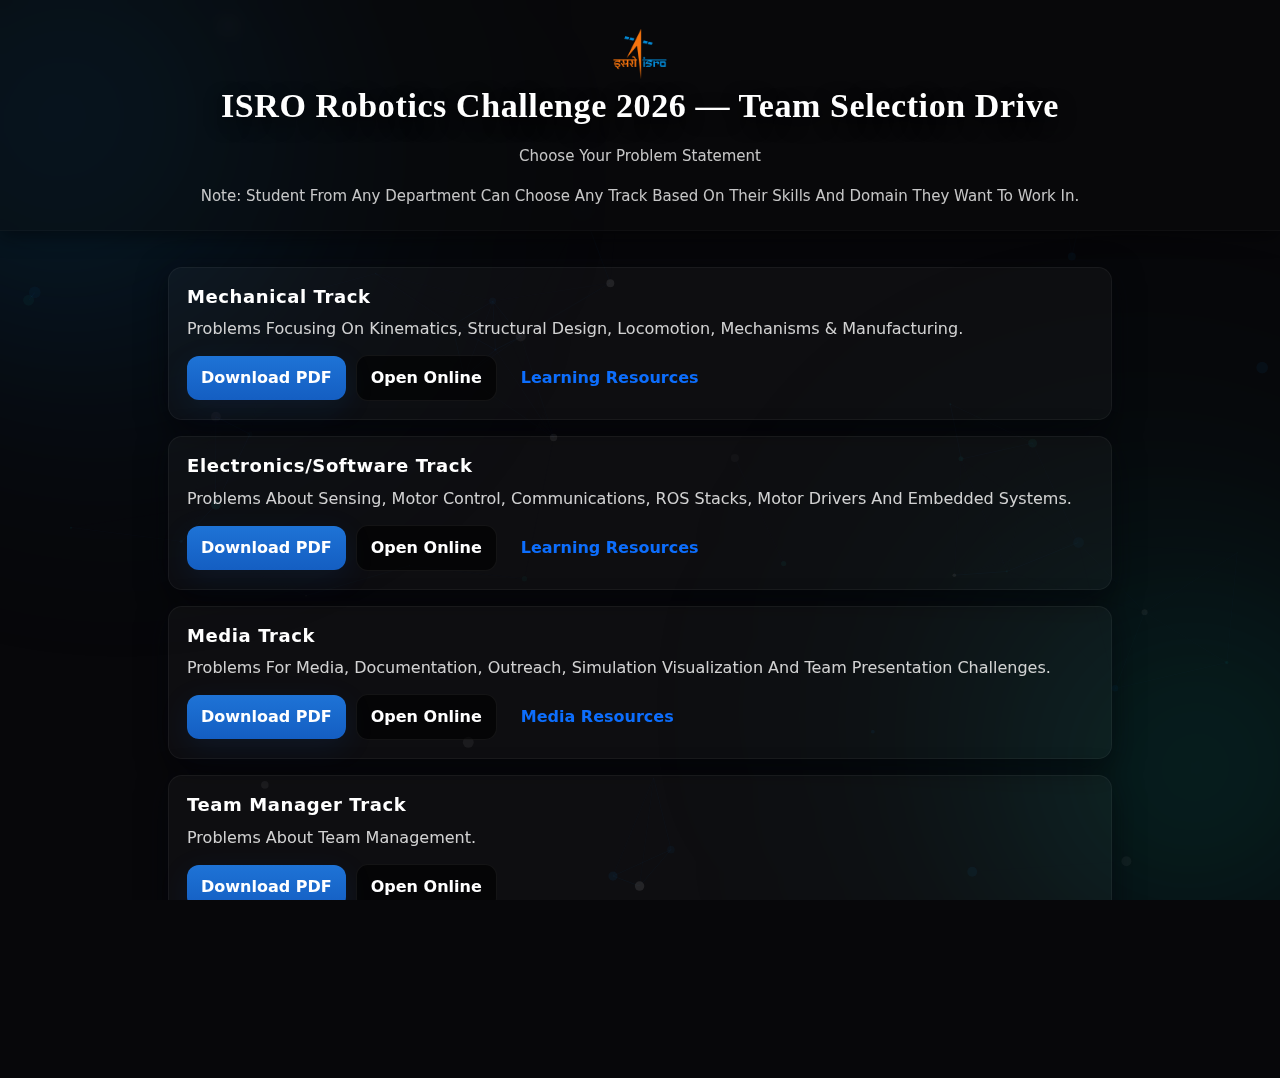
<file: problem-statement.html>
<!doctype html>
<html lang="en">
<head>
  <meta charset="utf-8" />
  <meta name="viewport" content="width=device-width,initial-scale=1" />
  <title>ISRO Robotics Challenge 2026 — Team Selection Drive — Problem Statements</title>

  <!-- Core styles (keep your project CSS) -->
  <link rel="stylesheet" href="css/bootstrap.min.css">
  <link rel="stylesheet" href="css/style.css">

  <style>
    /* --- page base --- */
    :root{
      --bg:#07070a;
      --card-bg: rgba(255,255,255,0.03);
      --glass-border: rgba(255,255,255,0.05);
      --accent-isro: #0072bd; /* ISRO-like blue */
      --accent-ros: #00a99d;  /* complementary */
      --footer-bg: rgba(8,8,10,0.72);
    }
    html,body { height:100%; }
    body {
      margin:0;
      font-family: 'Outfit', system-ui, -apple-system, "Segoe UI", Roboto, "Helvetica Neue", Arial;
      background: var(--bg);
      color: #fff;
      -webkit-font-smoothing:antialiased;
      -moz-osx-font-smoothing:grayscale;
      overflow-x:hidden;
    }

    /* --- hero header area --- */
    .ps-header {
      position:relative;
      padding: 28px 18px 18px;
      text-align:center;
      /* use a simple translucent background (backdrop-filter needs transparency) */
      background: rgba(12,12,12,0.36);
      border-bottom: 1px solid rgba(255,255,255,0.03);
      z-index: 40;
      /* strong cross-browser backdrop-filter */
      -webkit-backdrop-filter: blur(8px);
      backdrop-filter: blur(8px);
      /* keep header content crisp */
      display:flex;
      flex-direction:column;
      align-items:center;
      justify-content:center;
      gap:8px;
      box-shadow: 0 6px 18px rgba(0,0,0,0.45);
    }
    .ps-header .logo-wrap { display:flex; align-items:center; gap:12px; justify-content:center; }

    /* FIX: constrain logo so it never expands/stretches
       - use max-height and max-width and object-fit to preserve aspect ratio
    */
    .ps-header img {
      height:52px;
      max-height:56px;
      width:auto;
      max-width:220px;
      display:block;
      object-fit:contain;
      /* ensure it remains crisp on high-dpi */
      image-rendering: -webkit-optimize-contrast;
    }

    .ps-header h1 {
      margin:0;
      font-family: 'Outfit', 'TrajanLocal', serif;
      font-weight:700;
      font-size: clamp(20px, 3.6vw, 34px);
      letter-spacing: .6px;
      color: #fff;
      text-align:center;
      line-height:1.05;
      text-shadow: 0 6px 18px rgba(0,0,0,0.6);
    }
    .ps-header p { opacity:.85; margin:0; font-size:15px; color: #e8e8e8; }

    /* --- animated background layers --- */
    .bg-anim {
      position:fixed;
      inset:0;
      z-index:0;
      pointer-events:none;
      overflow:hidden;
    }

    /* soft gradient blobs */
    .blob {
      position:absolute;
      width:520px;
      height:520px;
      border-radius:50%;
      filter: blur(120px);
      opacity:0.55;
      transform: translate3d(0,0,0);
      mix-blend-mode: screen;
      animation: floaty 12s ease-in-out infinite;
    }
    .blob.one { background: radial-gradient(circle at 30% 30%, rgba(0,114,189,0.65), rgba(0,114,189,0.15) 45%, rgba(0,114,189,0.02)); left:-10%; top:-8%; animation-duration: 18s; }
    .blob.two { background: radial-gradient(circle at 70% 70%, rgba(0,169,157,0.55), rgba(0,169,157,0.12) 40%, rgba(0,169,157,0.02)); right:-8%; bottom:-6%; animation-duration: 16s; animation-delay: -3s; }

    @keyframes floaty {
      0% { transform: translate3d(0,0,0) scale(1); }
      50% { transform: translate3d(20px, -30px, 0) scale(1.05); }
      100% { transform: translate3d(0,0,0) scale(1); }
    }

    /* particles container (particles.js) */
    #ps-particles {
      position: fixed;
      inset: 0;
      z-index: 5;
      pointer-events: none;
    }

    /* --- main container --- */
    main.container.ps {
      position:relative;
      z-index: 40; /* above particles & blobs */
      padding: 36px 18px;
      max-width: 980px;
      margin: 0 auto;
    }

    .stream-card {
      background: var(--card-bg);
      border-radius: 14px;
      padding: 18px;
      margin-bottom: 16px;
      border: 1px solid var(--glass-border);
      box-shadow: 0 8px 30px rgba(2,6,12,0.6);
      transition: transform .28s ease, box-shadow .28s ease;
    }
    .stream-card:hover {
      transform: translateY(-6px);
      box-shadow: 0 20px 60px rgba(0,0,0,0.6);
    }
    .stream-card h3 { margin: 0 0 6px; font-weight:700; font-size:18px; letter-spacing:.6px; }
    .stream-card p { margin:0 0 10px; opacity:.9; color: #e8e8e8; }

    .stream-actions { display:flex; gap:10px; align-items:center; flex-wrap:wrap; }
    .stream-actions a { display:inline-flex; align-items:center; gap:8px; text-decoration:none; font-weight:700; padding:10px 14px; border-radius:12px; }

    .btn-blue { background: linear-gradient(180deg, #1e73d6, #145ec2); color:#fff; box-shadow: 0 8px 30px rgba(20,94,194,0.12); border: none; }
    .btn-dark { background: rgba(0,0,0,0.6); color:#fff; border: 1px solid rgba(255,255,255,0.06); }

    /* --- the Apple-style dropdown (clean glassy) --- */
    .track-select-wrap {
      display:flex;
      align-items:center;
      gap:12px;
      justify-content:flex-end;
      margin-bottom:18px;
    }

    .track-select {
      -webkit-appearance:none;
      appearance:none;
      background: linear-gradient(180deg, rgba(255,255,255,0.02), rgba(255,255,255,0.01));
      border: 1px solid rgba(255,255,255,0.06);
      color: #fff;
      padding: 10px 14px;
      border-radius: 14px;
      font-weight:700;
      outline:none;
      min-width: 220px;
      box-shadow: 0 6px 24px rgba(2,6,12,0.6);
      transition: transform .12s ease;
    }
    .track-select:focus { transform: translateY(-2px); box-shadow: 0 14px 40px rgba(2,6,12,0.6); }

    /* small caret via pseudo so select still native but styled */
    .track-select-container {
      position:relative;
      display:inline-block;
    }
    .track-select-container::after {
      content: '\25BE';
      position:absolute;
      right:12px;
      top:50%;
      transform:translateY(-50%);
      pointer-events:none;
      opacity:.85;
      font-size:12px;
    }

    /* --- responsive tweaks --- */
    @media (max-width:720px){
      .track-select { min-width: 160px; }
      .ps-header img { height:44px; max-height:48px; }
      .ps-header h1 { font-size:20px; }
      main.container.ps { padding: 24px 14px; }
    }

    /* Defensive: prevent large images inside cards from pushing layout */
    .stream-card img { max-width:100%; height:auto; display:block; }

    /* ===== Footer styles ===== */
    .site-footer {
      background: var(--footer-bg);
      border-top: 1px solid rgba(255,255,255,0.04);
      color: #e6e6e6;
      padding: 18px 20px;
      margin-top: 36px;
      backdrop-filter: blur(6px);
    }
    .site-footer .footer-row {
      display:flex;
      align-items:center;
      justify-content:space-between;
      gap:12px;
      max-width: 1200px;
      margin: 0 auto;
      flex-wrap:wrap;
    }
    .site-footer .left, .site-footer .center, .site-footer .right {
      flex: 1 1 200px;
      min-width: 180px;
    }
    .site-footer .left { text-align:left; }
    .site-footer .center { text-align:center; }
    .site-footer .right { text-align:right; }

    .site-footer .center h4 {
      margin:0;
      font-size:18px;
      letter-spacing: .8px;
      font-weight:800;
      color: #ffffff;
    }
    .site-footer .left p, .site-footer .right p {
      margin:0;
      font-size:14px;
      opacity:0.92;
      line-height:1.3;
    }

    @media (max-width:720px) {
      .site-footer .left, .site-footer .center, .site-footer .right { text-align:center; min-width: 100%; }
      .site-footer .right { margin-top:8px; }
    }

  </style>
</head>
<body>
  <!-- animated blobs and particles behind content -->
  <div class="bg-anim" aria-hidden="true">
    <div class="blob one" aria-hidden="true"></div>
    <div class="blob two" aria-hidden="true"></div>
    <div id="ps-particles" aria-hidden="true"></div>
  </div>

  <header class="ps-header" role="banner">
    <div class="logo-wrap">
      <!-- fixed: use your uploaded file path so it won't blow up (keeps aspect ratio) -->
      <img src="isro.jpg" alt="ISRO">
    </div>
    <h1>ISRO Robotics Challenge 2026 — Team Selection Drive</h1>
    <p style="opacity:.85;margin-top:8px;">Choose Your Problem Statement</p>
    <p>Note: Student from any department can choose any track based on their skills and domain they want to work in.</p>
  </header>

  <main class="container ps" role="main">

    <!-- Mechanical -->
    <div id="card-mechanical" class="stream-card" role="region" aria-labelledby="mech-title">
      <h3 id="mech-title">Mechanical Track</h3>
      <p>Problems focusing on kinematics, structural design, locomotion, mechanisms & manufacturing.</p>
      <div class="stream-actions">
        <a class="btn-blue" href="Ps/MR.pdf" target="_blank" rel="noopener">Download PDF</a>
        <a class="btn-dark" href="https://drive.google.com/file/d/15_Mkous4KjuFuqW-pchfMIZfC1m-qcf1/view?usp=share_link">Open Online</a>
        <a class="btn-red" href="https://www.youtube.com/results?search_query=IRC+SDDR" target="_blank" rel="noopener">Learning Resources</a>
      </div>
    </div>

    <!-- Electronics -->
    <div id="card-electronics" class="stream-card" role="region" aria-labelledby="elec-title">
      <h3 id="elec-title"> Electronics/Software Track</h3>
      <p>Problems about sensing, motor control, communications, ROS stacks, motor drivers and embedded systems.</p>
      <div class="stream-actions">
        <a class="btn-blue" href="Ps/ELECR.pdf" target="_blank" rel="noopener">Download PDF</a>
        <a class="btn-dark" href="https://drive.google.com/file/d/1ebX--3FaumU6BmUQDVSHd32DJeEL2eeH/view?usp=sharing">Open Online</a>
        <a class="btn-red" href="https://www.youtube.com/watch?v=4JVdT523gfw&list=PL1YH3iMfizDLgcrTL1rj4NxXYKnPLLkby&index=2" target="_blank" rel="noopener">Learning Resources</a>
      </div>
    </div>

    <!-- Media -->
    <div id="card-media" class="stream-card" role="region" aria-labelledby="media-title">
      <h3 id="media-title">Media Track</h3>
      <p>Problems for media, documentation, outreach, simulation visualization and team presentation challenges.</p>
      <div class="stream-actions">
        <a class="btn-blue" href="Ps/Media.pdf" target="_blank" rel="noopener">Download PDF</a>
        <a class="btn-dark" href="https://drive.google.com/file/d/1QEpxXmGtFlPyLpKsm4dh8nS0140Pawzk/view?usp=share_link">Open Online</a>
         <a class="btn-red" href="https://drive.google.com/drive/folders/1SPde86FpFnq3f9J7S9ntAAbd5Un_Mbw3?usp=drive_link" target="_blank" rel="noopener">Media Resources</a>
      </div>
    </div>
    
    <!-- Team Manager Track -->
    <div id="card-electronics" class="stream-card" role="region" aria-labelledby="elec-title">
      <h3 id="elec-title"> Team Manager Track </h3>
      <p>Problems about Team Management.</p>
      <div class="stream-actions">
        <a class="btn-blue" href="Ps/TM.pdf" target="_blank" rel="noopener">Download PDF</a>
        <a class="btn-dark" href="https://drive.google.com/file/d/1FoGmrIwGscnSAvTWUb6sUpuLNzQt8Nhd/view?usp=drive_link">Open Online</a>
      </div>
    </div>
    <p style="opacity:.8;margin-top:18px;"></p>
  </main>

  <!-- ===== Footer ===== -->
  <footer class="site-footer" role="contentinfo" aria-label="Footer">
    <div class="footer-row">
      <div class="left">
        <p>
          Developed by Vedang Kulkarni<br>
        </p>
      </div>

      <div class="center">
        <h4>Think, Build, Conquer</h4>
      </div>

      <div class="right">
        <p>&copy; 2025 All rights reserved — Team Titans</p>
      </div>
    </div>
  </footer>

  <!-- particles.js library (keep your local copy in js/particles.min.js) -->
  <script src="js/particles.min.js"></script>
  <script>
    /* particles.js config - subtle, lightweight */
    (function () {
      if (typeof particlesJS === 'undefined') return;

      try { if (window.pJSDom && window.pJSDom.length) { window.pJSDom.forEach(x => x.pJS && x.pJS.fn.vendors.destroypJS && x.pJS.fn.vendors.destroypJS()); window.pJSDom = []; } } catch(e){}
      particlesJS("ps-particles", {
        "particles": {
          "number": { "value": 38, "density": { "enable": true, "value_area": 900 } },
          "color": { "value": ["#0072bd","#00a99d","#ffffff"] },
          "shape": { "type": "circle" },
          "opacity": {
            "value": 0.12,
            "random": true,
            "anim": { "enable": true, "speed": 0.5, "opacity_min": 0.05, "sync": false }
          },
          "size": { "value": 6, "random": true, "anim": { "enable": false } },
          "line_linked": { "enable": true, "distance": 180, "color": "#0f74c0", "opacity": 0.06, "width": 1 },
          "move": { "enable": true, "speed": 1.2, "direction": "none", "random": false, "out_mode": "out", "bounce": false }
        },
        "interactivity": {
          "detect_on": "canvas",
          "events": {
            "onhover": { "enable": true, "mode": "grab" },
            "onclick": { "enable": true, "mode": "push" },
            "resize": true
          },
          "modes": {
            "grab": { "distance": 160, "line_linked": { "opacity": 0.15 } },
            "bubble": { "distance": 200, "size": 8, "duration": 2, "opacity": 0.12, "speed": 3 },
            "repulse": { "distance": 100 },
            "push": { "particles_nb": 2 },
            "remove": { "particles_nb": 1 }
          }
        },
        "retina_detect": true
      });
    })();
  </script>

</body>
</html>
</file>
<file: css/style.css>
/*===================================================
Project: techida | IT Solutions & Business Services HTML landing page template  
Author: ERRAMIX
====================================================*/

/* start global classes */
@font-face {
  font-family: 'Trajan Pro Bold';
  src: url('/fonts/trajan-pro-bold.woff2') format('woff2'),
       url('/fonts/trajan-pro-bold.woff') format('woff');
  font-weight: bold;
  font-style: normal;
  font-display: swap; /* Best practice for performance */
}



:root {
    --bodyColor: #151515;
    /* box bg color */
    --boxColor: #1E1E1E;
    /* Primary Text Color */
    --primaryColor: #e4e6e4;
    /* brand color */
    --brand-color: #fff(31, 168, 79, 0.87);
    /* Secondary Text Color */
    --secendaryColor: #bcbcbc;
    /* title 2 Color (subtitle-color) */
    --title-2-color: #ebebeb;
    --border-radius: 5px;
}

* {
    padding: 0;
    margin: 0;
    box-sizing: border-box;
}

body {
   font-family: 'Trajan Pro Bold', serif;
    color: var(--primaryColor);
    background-color: var(--bodyColor);
    text-align: left;
    text-transform: capitalize;
    position: relative;
    overflow-x: hidden;
}

body.home-rtl {
   font-family: 'Trajan Pro Bold', serif;
}

/* ========== srart dark-mode colors ============ */
/* === Background Video Styling === */
.bg-video {
    position: absolute;
    top:5%;
    left: 0;
    width: 100vw;
    height: 120vh;
    object-fit: cover;
    z-index: -3;
    clip-path: inset(0% 0% 0% 0%);
}

/* === Optional Dark Overlay === */
.video-overlay {
    position: absolute;
    top: 5%;
    /* opacity: 0; */
    left: 0;
    width: 100vw;
    height: 100vh;
    background: rgba(0, 0, 0, 0.5); /* adjusts video brightness */
    z-index: -2;
}

/* === Ensure Content Appears Over Video === */
.content-on-video {
    position: relative;
    z-index: 1;
}


body.dark-mode {
    --bodyColor: #151515;
    /* box bg color */
    --boxColor: #1E1E1E;
    /* Primary Text Color */
    --primaryColor: #e4e6e4;
    /* brand color */
    --brand-color: #fff(31, 168, 79, 0.87);
    /* Secondary Text Color */
    --secendaryColor: #bcbcbc;
    /* title 2 Color (subtitle-color) */
    --title-2-color: #ebebeb;
}

/* ========== end dark-mode colors ============ */

.switch-button {
    border-radius: 50%;
    border: none;
    outline: none;
    display: grid;
    place-items: center;
    width: 45px;
    height: 45px;
    margin-left: 10px;
    border: .5px solid var(--brand-color);
}

.btn-light-mode {
    background-color: var(--boxColor);
    color: var(--primaryColor);
}

html {
    scroll-behavior: smooth;
    overflow-x: hidden;
}

::selection {
    color: var(--bodyColor);
    background-color: var(--brand-color);
}

.title {
    color: var(--primaryColor);
    font-size: 45px;
    font-weight: bold;
    position: relative;
    text-transform: capitalize;
}

.title-2 {
    color: var(--title-2-color);
    font-size: 26px;
    font-weight: bold;
    position: relative;
    text-transform: capitalize;
}

.pretitle {
    text-transform: uppercase;
    font-weight: bold;
    font-size: 16px;
    color: var(--brand-color);
}

.unique-text {
    color: var(--brand-color);
}

.home-2 .heading {
    text-align: center;
    display: flex;
    flex-direction: column;
    align-items: center;
    justify-content: center;
    margin-bottom: 1.5rem;
}

body.home-rtl .heading {
    display: flex;
    flex-direction: column;
    align-items: flex-end;
    justify-content: end;
    text-align: end;
}

body.home-rtl .heading>* {
    justify-self: end;
    text-align: end;
}

a,
a:hover,
a:focus {
    text-decoration: none;
}

.box {
    background-color: var(--boxColor);
    padding: 20px;
    border-radius: var(--border-radius);
    position: relative;
    height: 100%;
    z-index: 1;
    transition: color 300ms ease-in-out;
}

.box.box-hover::before {
    content: "";
    position: absolute;
    top: 0;
    left: 0;
    right: 0;
    bottom: 0;
    z-index: -1;
    background-color: var(--brand-color);
    transition: transform 400ms ease-in-out;
    transform: scaleX(0);
    transform-origin: left;
    color: #fff;
    border-radius: var(--border-radius);
}

.box.box-hover:hover:before,
.box.box-hover:focus:before {
    transform: scaleX(1);
}

.box.box-hover:hover,
.box.box-hover:focus,
.box.box-hover:hover a i,
.box.box-hover:hover .box-icon i,
.box.box-hover:hover>* {
    color: #F9F9F9;
}

.box.box-hover:hover>p {
    color: #def3de;
}

.home-rtl .box {
    display: flex;
    flex-direction: column;
    justify-content: flex-end;
    text-align: end;
}

/* start buttons style */

.btn,
.btn-sec {
    border: 1px solid var(--brand-color);
    background: var(--brand-color);
    color: var(--bodyColor);
    font-weight: 800;
    border-radius: 40px;
    padding: 8px 25px;
    font-size: 20px;
    position: relative;
    overflow: hidden;
    display: inline-flex;
    justify-content: center;
    text-transform: capitalize;
    align-items: center;
    text-align: center;
    letter-spacing: .5px;
    outline: none;
    font-weight: bold;
    transition: 0.8s all ease;
    cursor: pointer;
    z-index: 1;
}

.btn-sec {
    background-color: var(--boxColor);
    border: 1px solid var(--brand-color);
    color: var(--primaryColor);
}

.btn-sec:hover {
    color: var(--bodyColor);
}

.btn::before,
.btn-sec::before {
    background: var(--boxColor);
    content: "";
    position: absolute;
    top: 50%;
    left: 50%;
    transform: translate(-50%, -50%);
    z-index: -1;
    transition: all 0.6s ease;
    width: 100%;
    height: 0%;
    transform: translate(-50%, -50%) rotate(45deg);
}

.btn-sec::before {
    background: var(--brand-color);
}

.btn:hover::before,
.btn-sec:hover::before {
    height: 380%;
}

.learn-more {
    text-transform: capitalize;
    color: var(--brand-color);
    font-size: 20px;
    font-weight: bold;
    cursor: pointer;
    border: none;
    background-color: transparent;
    display: flex;
    align-items: center;
}

.learn-more .bi {
    font-size: 25px;
}

/* end main button style */

@media (max-width: 768px) {
    .btn {
        padding: 6px 18px;
        font-size: 16px;
    }
    .title {
        font-size: 35px;
    }
    .title-2 {
        font-size: 20px;
    }
    .pretitle {
        font-size: 14px;
    }
    p {
        font-size: 14;
        line-height: 28;
    }
}

p {
    color: var(--secendaryColor);
    font-size: 16px;
    line-height: 32px;
    font-weight: 400;
}

ul {
    list-style: none;
}

img {
    width: 100%;
}

/* ====== start breadcrumbs style========= */

.breadcrumbs {
    background: var(--dark-brand-color);
    min-height: 40px;
    margin-top: 82px;
    color: var(--bodyColor);
}

@media (max-width: 992px) {
    .breadcrumbs {
        margin-top: 57px;
    }
}

.breadcrumbs ol {
    display: flex;
    flex-wrap: wrap;
    list-style: none;
    padding: 0 0 10px 0;
    margin: 0;
    font-size: 14px;
    text-transform: uppercase;
}

.breadcrumbs h2 {
    color: #eaf0ec;
}

.breadcrumbs ol a {
    color: #F8F6F4;
    transition: 0.3s;
}

.breadcrumbs p {
    color: #b6b6b6;
}

.breadcrumbs ol a:hover {
    color: var(--brand-color);
}

.breadcrumbs ol li+li {
    padding-left: 10px;
    color: #F9F9F9;
}

.breadcrumbs ol li+li::before {
    display: inline-block;
    padding-right: 10px;
    color: #F8F6F4;
    content: "/";
}

/* ====== end breadcrumbs style ========= */

/* end global classes */

/* ==== start  preloader style  ===== */

#preloader {
    position: fixed;
    top: 0;
    left: 0;
    display: flex;
    justify-content: center;
    align-items: center;
    width: 100%;
    height: 100%;
    background-color: var(--bodyColor);
    z-index: 9999;
}

svg {
    width: 300px;
    visibility: hidden;
}

/* ==== end  preloader style  ===== */

/* ======== start scroll-to-top button style  =========== */

#progress {
    position: fixed;
    bottom: 20px;
    right: 10px;
    height: 70px;
    width: 70px;
    display: none;
    place-items: center;
    border-radius: 50%;
    box-shadow: 0 0 10px rgba(0, 0, 0, 0.2);
    cursor: pointer;
    z-index: 800;
}

#progress-value {
    display: block;
    height: calc(100% - 15px);
    width: calc(100% - 15px);
    border-radius: 50%;
    display: grid;
    background-color: var(--bodyColor);
    place-items: center;
    font-size: 35px;
    color: var(--brand-color);
}

/* ======== end scroll-to-top button style  =========== */

/*================== start navbar section ==================*/

.navbar {
    z-index: 900;
}

.navbar-toggler,
.navbar-toggler:active,
.navbar-toggler:focus {
    border: none;
}

@media (max-width: 990px) {
    .navbar {
        background-color: var(--boxColor);
    }
    .home-rtl .navbar #navbar {
        display: flex;
        flex-direction: column !important;
    }
}

.navbar #menu {
    color: var(--title-2-color);
    font-size: 30px;
}

.navbar .logo {
    width: 9rem;
}

.navbar.sticky {
    background-color: var(--boxColor);
    transition: 1s;
}

.navbar ul li a:focus {
    background-color: transparent;
}

.navbar ul li a {
    font-weight: 600;
    text-transform: capitalize;
    color: var(--secendaryColor) !important;
}

.navbar ul li a:hover,
.navbar ul li a.active {
    color: var(--brand-color) !important;
}

.navbar .dropdown-menu {
    background-color: var(--boxColor) !important;
}

.navbar .dropdown-menu .dropdown-item {
    color: var(--title-2-color);
    background-color: var(--boxColor);
}

/*================== End navbar section ==================*/

/*================== start hero section ==================*/

.hero {
    min-height: 100vh;
    position: relative;
    overflow: hidden;
}

.home-3 .hero {
    min-height: 150vh !important;
}

@media (max-width: 990px) {
    .home-1 .hero,
    .home-3 .hero,
    .home-rtl {
        margin-top: 80px;
    }
}

#particles-js {
    position: absolute;
    top: 0;
    left: 0;
    width: 100%;
    height: 100%;
    z-index: -1;
}

#content {
    position: relative;
    z-index: 1;
}

.hero .hero-text .title {
    line-height: 65px;
    font-size: 55px;
}

@media (max-width: 990px) {
    .hero .hero-text .title {
        line-height: 65px;
        font-size: 44px;
    }
}

/* home 3 */

.home-3 .hero .hero-text .title {
    font-size: 50px;
    line-height: 65px;
}

.home-3 .hero .hero-text .icons .icon {
    background-color: var(--brand-color);
    color: var(--body-color);
    border-radius: 50%;
    margin-inline: 5px;
    width: 35px;
    height: 35px;
    display: flex;
    justify-content: center;
    align-items: center;
}

.home-3 .hero .hero-text .icons i {
    font-size: 20px;
}

.home-3 .hero .hero-images .hero-img {
    height: 500px;
}

.home-3 .hero .hero-images .hero-img img {
    border-radius: var(--border-radius);
    object-fit: cover;
    overflow: hidden;
    width: 100%;
    height: 100%;
}

.home-3 .hero .hero-numbers .box-number {
    display: flex;
    flex-direction: column;
    align-items: center;
    justify-content: center;
}

.home-3 .hero .hero-numbers .box-number h2 {
    font-size: 55px;
    color: var(--brand-color);
    font-weight: bold;
    text-align: center;
}

.home-3 .hero .hero-numbers .box-number h6 {
    color: var(--secendaryColor);
    font-size: 18px;
    font-weight: 400;
}

/*================== end hero section =====================*/

/*============== Start About section ==========*/

.about .box .title-2 {
    text-transform: capitalize;
    font-size: 18px;
}

.about .box {
    display: flex;
    flex-direction: row !important;
    align-items: center;
    padding: 15px;
}

.about .box i {
    font-size: 35px;
    color: var(--brand-color);
}

.about .bars {
    margin: 0;
    padding: 0;
}

@keyframes load {
    from {
        width: 0%;
    }
}

@-webkit-keyframes load {
    from {
        width: 0%;
    }
}

@-o-keyframes load {
    from {
        width: 0%;
    }
}

@-moz-keyframes load {
    from {
        width: 0%;
    }
}

.progress-bar {
    width: 100%;
    height: 8px;
    background-color: var(--boxColor);
    border-radius: 5px;
    overflow: hidden;
}

.progress-bar-fill {
    height: 100%;
    background-color: var(--brand-color);
    border-radius: 5px;
    transition: width 0.2s ease-in-out;
    animation: load 3s 0s;
    -webkit-animation: load 3s 0s;
    -moz-animation: load 3s 0s;
    -o-animation: load 3s 0s;
}

.progress-bar-fill.progress-bar-fill-1 {
    width: 70%;
}

.progress-bar-fill.progress-bar-fill-2 {
    width: 20%;
}

.progress-bar-fill.progress-bar-fill-3 {
    width: 55%;
}

.home-rtl .about .box {
    display: flex;
    align-items: center;
    justify-content: flex-end;
    text-align: end;
}

/*============== End About section ==========*/

/*============== Start Services section ==========*/

.box-service .box-icon i {
    color: var(--brand-color);
    font-size: 4rem;
}

.home-2 .box-service {
    text-align: center;
    display: flex;
    flex-direction: column;
    justify-content: center;
    align-items: center;
}

.home-rtl .box-service {
    text-align: end;
    display: flex;
    flex-direction: column;
    justify-content: flex-end;
    align-items: flex-end;
}

.services .box-service a {
    display: flex;
    align-items: baseline;
}

.services .box-service a i {
    font-size: 18px;
    margin: 0 5px;
}

/*============== Start single-service section ==========*/

.single-service {
    min-height: 100vh;
    margin-top: 6rem;
}

.service-side {
    height: fit-content;
}

.service-side .social .icon {
    width: 40px;
    height: 40px;
    border-radius: var(--border-radius);
    display: flex;
    justify-content: center;
    align-items: center;
    background-color: var(--brand-color);
}

.service-side .social .icon i {
    font-size: 18px;
    color: var(--bodyColor);
}

.single-service .service-box {
    height: fit-content;
}

.single-service .service-box h3 {
    font-size: 16px;
}

.single-service .service-box p {
    line-height: 26px;
    font-size: 14px;
}

.single-service .service-box i {
    font-size: 35px;
    color: var(--brand-color);
}

/*============== End single-service section ==========*/

/*============== End Services section ==========*/

/*============== Start Why us section ==========*/

.why-choose-us .box h1 {
    font-size: 50px;
    color: var(--brand-color);
    font-weight: bold;
}

/*============== End Why us section ==========*/

/*============== Start portfolio section ==========*/

.portfolio-btn {
    text-transform: capitalize;
    font-size: 20px;
    font-weight: 600;
    cursor: pointer;
    color: var(--secendaryColor);
    border: none;
    background-color: var(--bodyColor);
}

.portfolio-item img {
    width: 100%;
    height: 100%;
    border-radius: var(--border-radius);
}

.portfolio ul {
    margin: 0 !important;
    padding: 1rem 0 !important;
}

@media screen and (max-width: 768px) {
    .portfolio ul li a {
        font-size: 17px;
    }
}

.portfolio .img-overlay {
    position: absolute;
    top: 0;
    left: 0;
    height: 100%;
    width: 100%;
    background: linear-gradient(to top, rgba(0, 0, 0, 1), transparent);
    color: #fff;
    display: flex;
    flex-direction: column;
    align-items: flex-start;
    justify-content: flex-end;
    opacity: 0;
    transition: opacity 0.50s;
}

.portfolio .img-overlay .content {
    padding: 1.5rem;
    width: 100%;
    color: #c9e8d2;
}

.portfolio .img-overlay .content h3,
.portfolio .img-overlay .content h6 {
    color: #F9F9F9;
}

.portfolio .img-overlay>* {
    transform: translateY(40px);
    transition: transform 25ms;
}

.portfolio .img-overlay:hover>* {
    transform: translateY(0);
}

.portfolio .img-overlay:hover {
    opacity: 1;
}

.portfolio .img-overlay h3 {
    font-size: 25px;
    font-weight: bold;
    text-transform: uppercase;
}

.portfolio .img-overlay h4 {
    padding: 7px 10px;
    color: var(--brand-color);
    display: flex;
    justify-content: center;
    align-items: center;
    background-color: #C4C0E6;
    cursor: pointer;
}

.portfolio .img-overlay .tags span {
    font-size: 16px;
    font-weight: bold;
    cursor: pointer;
    color: #1FA84F;
    margin: 0 .5rem;
}

.portfolio-btn .active,
.portfolio-btn:hover {
    color: var(--brand-color) !important;
}

.portfolio-item {
    transition: ease-in-out 50ms;
    position: relative;
}

.client-side {
    height: fit-content;
}

.client-side .box .icon {
    flex: 0.25;
}

.client-side .box .icon i {
    font-size: 45px;
    color: var(--brand-color);
}

.client-side .box .text {
    flex: 0.75;
}

.client-side .box .text h3 {
    color: var(--primaryColor);
    margin: 0;
    font-size: 18px;
}

.client-side .social .icon {
    width: 40px;
    height: 40px;
    border-radius: var(--border-radius);
    display: flex;
    justify-content: center;
    align-items: center;
    background-color: var(--brand-color);
}

.client-side .social .icon i {
    font-size: 18px;
    color: var(--bodyColor);
}

/*============== End portfolio section ==========*/

/*============== start clients section ==========*/

.clients {
    background-color: var(--boxColor);
}

.clients img {
    filter: grayscale(100%);
}

.clients img:hover {
    filter: grayscale(0);
}

/*============== End clients section ==========*/

/*============== Start numbers section ==========*/

.counter-up {
    padding: 60px 0;
    background-color: var(--dark-brand-color);
    color: #F9F9F9;
    text-align: center;
}

.home-3 .counter-up {
    background-color: transparent;
}

.counter-up .counter {
    font-size: 50px;
    font-weight: bold;
    color: var(--brand-color);
}

.counter-up .title-2 {
    color: #F9F9F9;
}

.counter-up i {
    font-size: 50px;
    color: var(--brand-color);
}

/*============== End numbers section ==========*/

/*============== Start pricing section ==========*/

.pricing .row .box {
    text-align: center;
    align-items: center;
}

#table3 {
    background-color: var(--brand-color);
    color: #F3F3F3;
}

#table3>.price {
    color: #F3F3F3;
}

#table3>h3,
#table3>ul li,
#table3>i {
    color: #d8d8d8;
}

.pricing .row .box ul {
    margin: 0;
    padding: 0;
    display: flex;
    flex-direction: column;
}

#table3 .btn {
    background-color: var(--bodyColor);
    color: var(--brand-color);
}

#table3 ul li .bi-check2-circle {
    color: var(--dark-brand-color);
}

.pricing .row .box .price {
    font-size: 55px;
    font-weight: bold;
    color: var(--brand-color);
}

.pricing .row .box i {
    font-size: 55px;
    color: var(--secendaryColor);
}

.pricing .box ul li .bi {
    font-size: 18px;
    margin-right: 5px;
}

.pricing .box ul li .bi-check2-circle {
    color: var(--brand-color);
}

.pricing .box ul li .bi-x-circle {
    color: #864141;
}

.pricing ul li {
    color: var(--secendaryColor);
    font-size: 20px;
    font-weight: 400;
    text-align: center;
}

.pricing h3 {
    color: var(--secendaryColor);
    font-size: 20px;
    font-weight: 600;
    text-transform: capitalize;
}

.pricing .box .title-2 {
    font-size: 25px;
    text-transform: capitalize;
    font-weight: bold;
}

/*============== End pricing section ==========*/

/*============== Start testimonials section ==========*/

.testimonials .box h1 {
    font-size: 18px;
    margin: 0;
    padding: 0;
}

.testimonials i {
    color: #b8b800;
    font-size: 20px;
}

/*============== End testimonials section ==========*/

/*============== start team section ==========*/

.team .box {
    padding: 0;
    padding-bottom: 1rem;
    display: flex;
    flex-direction: column;
    align-items: center;
    justify-content: center;
}

.team .box .team-img {
    width: 100%;
}

.team .box .social-icons i {
    font-size: 1.5rem;
    margin: 0 .5rem;
    color: var(--secendaryColor);
}

.team .box .social-icons i:hover {
    color: var(--brand-color);
}

/*============== end team section ==========*/

/*============== Start blog section ==========*/

.blog h3 {
    font-size: 16px;
    font-weight: 400;
    color: var(--secendaryColor);
}

.home-rtl .blog .card-body {
    display: flex;
    flex-direction: column;
    justify-content: flex-end;
    align-items: flex-end;
    text-align: end;
}

.blog .card i {
    font-size: 17px;
    color: var(--brand-color);
}

.blog .title-2 {
    font-size: 25px;
    line-height: 40px;
}

.blog .card {
    padding: 0 !important;
}

.blog .card img {
    border-radius: var(--border-radius);
}

.blog .card a {
    display: flex;
    align-items: center;
    flex-direction: row;
    color: var(--brand-color);
}

.blog .card a i {
    font-size: 18px;
    margin-inline: 5px;
}

.blog-nav {
    display: flex;
    flex-direction: row;
    align-items: center;
    justify-content: center;
    margin-top: 1rem;
}

.blog-nav a {
    margin-inline: .5rem;
    cursor: pointer;
    width: 30px;
    height: 30px;
    display: flex;
    align-items: center;
    justify-content: center;
    background-color: var(--boxColor);
    color: var(--title-2-color);
    border-radius: 50%;
}

.blog-nav a.active,
.blog-nav a:hover {
    background-color: var(--brand-color);
}

/* =========== start blog single page ============ */

.blog .entry {
    padding: 30px;
    margin-bottom: 60px;
}

.blog .entry .entry-img {
    max-height: 440px;
    margin: -30px -30px 20px -30px;
    overflow: hidden;
}

.blog .entry .entry-title {
    font-size: 28px;
    font-weight: bold;
    padding: 0;
    margin: 0 0 20px 0;
}

.blog .entry .entry-title a {
    color: var(--title-2-color);
    transition: 0.3s;
}

.blog .entry .entry-meta {
    margin-bottom: 15px;
    color: var(--brand-color);
}

.blog .entry .entry-meta ul {
    display: flex;
    flex-wrap: wrap;
    list-style: none;
    align-items: center;
    padding: 0;
    margin: 0;
}

.blog .entry .entry-meta ul li+li {
    padding-left: 20px;
}

.blog .entry .entry-meta i {
    font-size: 16px;
    margin-right: 8px;
    line-height: 0;
}

.blog .entry .entry-meta a {
    color: var(--primaryColor);
    font-size: 14px;
    display: inline-block;
    line-height: 1;
}

.blog .entry .entry-content p {
    line-height: 24px;
}

.blog .entry .entry-content .read-more {
    -moz-text-align-last: right;
    text-align-last: right;
}

.blog .entry .entry-content h3 {
    font-size: 22px;
    margin-top: 30px;
    font-weight: bold;
}

.blog .entry .entry-footer {
    padding-top: 10px;
    border-top: 1px solid #e6e6e6;
}

.blog .entry .entry-footer i {
    color: var(--brand-color);
    display: inline;
}

.blog .entry .entry-footer a {
    color: var(--secendaryColor);
    transition: 0.3s;
}

.blog .entry .entry-footer .cats {
    list-style: none;
    display: inline;
    padding: 0 20px 0 0;
    font-size: 14px;
}

.blog .entry .entry-footer .cats li {
    display: inline-block;
}

.blog .entry .entry-footer .tags {
    list-style: none;
    display: inline;
    padding: 0;
    font-size: 14px;
}

.blog .entry .entry-footer .tags li {
    display: inline-block;
}

.blog .entry .entry-footer .tags li+li::before {
    padding-right: 6px;
    color: var(--secendaryColor);
    content: ",";
}

.blog .entry .entry-footer .share {
    font-size: 16px;
}

.blog .entry .entry-footer .share i {
    padding-left: 5px;
}

.blog .entry-single {
    margin-bottom: 30px;
}

.blog .blog-author {
    padding: 20px;
    margin-bottom: 30px;
    background-color: var(--boxColor);
    border-radius: var(--border-radius);
}

.blog .blog-author img {
    width: 120px;
    margin-right: 20px;
}

.blog .blog-author h4 {
    font-weight: 600;
    font-size: 22px;
    margin-bottom: 0px;
    padding: 0;
    color: var(--title-2-color);
}

.blog .blog-author .social-links {
    margin: 0 10px 10px 0;
}

.blog .blog-author .social-links a {
    color: rgba(1, 41, 112, 0.5);
    margin-right: 5px;
}

.blog .blog-author p {
    color: var(--secendaryColor);
}

.blog .blog-comments {
    margin-bottom: 30px;
}

.blog .blog-comments .comments-count {
    font-weight: bold;
}

.blog .blog-comments .comment {
    margin-top: 30px;
    position: relative;
}

.blog .blog-comments .comment .comment-img {
    margin-right: 14px;
}

.blog .blog-comments .comment .comment-img img {
    width: 60px;
}

.blog .blog-comments .comment h5 {
    font-size: 16px;
    margin-bottom: 2px;
}

.blog .blog-comments .comment h5 a {
    font-weight: bold;
    color: var(--title-2-color);
    transition: 0.3s;
}

.blog .blog-comments .comment h5 .reply {
    padding-left: 10px;
    color: var(--brand-color);
}

.blog .blog-comments .comment h5 .reply i {
    font-size: 20px;
}

.blog .blog-comments .comment time {
    display: block;
    font-size: 14px;
    color: var(--brand-color);
    margin-bottom: 5px;
}

.blog .blog-comments .comment.comment-reply {
    padding-left: 40px;
}

.blog .blog-comments .reply-form {
    margin-top: 30px;
    padding: 4rem;
}

.blog .blog-comments .reply-form h4 {
    font-weight: bold;
    font-size: 22px;
}

.blog .blog-comments .reply-form p {
    font-size: 14px;
}

.blog .blog-comments .reply-form input {
    border-radius: var(--border-radius);
    outline: none;
    border: none;
    color: var(--title-2-color);
    font-size: 14px;
}

.blog .blog-comments .reply-form input:focus {
    background-color: var(--boxColor);
    border: none;
    outline: none;
    box-shadow: none;
}

.blog .blog-comments .reply-form textarea {
    box-shadow: none;
    outline: none;
    border: none;
    color: var(--title-2-color);
}

.blog .blog-comments .reply-form textarea:focus {
    background-color: var(--boxColor);
}

.blog .blog-comments .reply-form .form-group {
    margin-bottom: 1rem;
}

.blog .sidebar {
    padding: 30px;
    margin: 0 0 60px 20px;
    width: fit-content;
    background-color: var(--boxColor);
}

.blog .sidebar .sidebar-title {
    font-size: 20px;
    font-weight: 700;
    margin: 0 0 15px 0;
    color: var(--title-2-color);
    position: relative;
}

.blog .sidebar .sidebar-item {
    margin-bottom: 30px;
}

.blog .sidebar .search-form {
    background-color: var(--boxColor);
}

.blog .sidebar .search-form form {
    background: var(--boxColor);
    border: 1px solid var(--boxColor);
    width: 100%;
    height: 100%;
    position: relative;
}

.blog .sidebar .search-form form input[type=text] {
    border: 0;
    padding: 4px;
    border-radius: 4px;
    width: calc(100% - 40px);
}

.blog .sidebar .search-form form input[type=text]:focus {
    border: var(--boxColor);
    outline: none;
    box-shadow: none;
}

.blog .sidebar .search-form form button {
    position: absolute;
    top: 0;
    right: 0;
    bottom: 0;
    border: 0;
    background: none;
    font-size: 16px;
    padding: 0 15px;
    margin: -1px;
    background: var(--brand-color);
    color: var(--bodyColor);
    transition: 0.3s;
    border-radius: 0 4px 4px 0;
    line-height: 0;
}

.blog .sidebar .search-form form button i {
    line-height: 0;
    color: var(--bodyColor);
}

.blog .sidebar .categories ul {
    list-style: none;
    padding: 0;
}

.blog .sidebar .categories ul li+li {
    padding-top: 10px;
}

.blog .sidebar .categories ul a {
    color: var(--title-2-color);
    transition: 0.3s;
}

.blog .sidebar .categories ul a span {
    padding-left: 5px;
    color: var(--secendaryColor);
    font-size: 14px;
}

.blog .sidebar .recent-posts .post-item+.post-item {
    margin-top: 15px;
}

.blog .sidebar .recent-posts img {
    width: 80px;
    height: 100%;
    float: left;
    border-radius: var(--border-radius);
}

.blog .sidebar .recent-posts h4 {
    font-size: 15px;
    margin-left: 95px;
    font-weight: bold;
}

.blog .sidebar .recent-posts h4 a {
    color: var(--primaryColor);
    transition: 0.3s;
}

.blog .sidebar .recent-posts time {
    display: block;
    margin-left: 95px;
    font-size: 14px;
    color: var(--secendaryColor);
}

.blog .sidebar .tags {
    margin-bottom: -10px;
}

.blog .sidebar .tags ul {
    list-style: none;
    padding: 0;
}

.blog .sidebar .tags ul li {
    display: inline-block;
}

.blog .sidebar .tags ul a {
    color: var(--brand-color);
    font-size: 14px;
    padding: 6px 14px;
    margin: 0 6px 8px 0;
    border: 1px solid var(--secendaryColor);
    display: inline-block;
    border-radius: var(--border-radius);
    transition: 0.3s;
}

/* =========== start blog single page ============ */

/*============== End blog section ==========*/

/*============== start FAQ section ==========*/

.faq .box h4 {
    color: var(--title-2-color);
    font-size: 20px;
    font-weight: 600;
}

.faq .box i {
    font-size: 25px;
    color: var(--brand-color);
}

.rotate-icon {
    transition: transform 0.3s ease-in-out;
}

.rotate-icon.rotated {
    transform: rotate(180deg);
}

/*============== End FAQ section ==========*/

/*============== Start contact section ==========*/

.contact form input,
.contact form textarea {
    width: 100%;
    padding: 15px;
    outline: none;
    border: none;
    box-shadow: none;
    background-color: var(--boxColor);
    border-radius: var(--border-radius);
    color: var(--title-2-color);
}

.contact form input:focus,
.contact form textarea:focus {
    background-color: var(--boxColor);
    box-shadow: none;
}

.contact .info i {
    font-size: 30px;
    color: var(--brand-color);
}

.contact .info h5 {
    color: var(--secendaryColor);
    font-size: 20px;
    font-weight: 600;
}

.contact-map {
    width: 100%;
    height: 400px;
    margin-top: 5rem;
}

.toast-success {
    background-color: #0d9700 !important;
    opacity: 1 !important;
}

.toast-error {
    background-color: #8b0500 !important;
    opacity: 1 !important;
}

.toast {
    border-radius: var(--border-radius) !important;
    color: #F9F9F9;
  font-family: 'Trajan Pro Bold', serif;
    box-shadow: none !important;
}

/*============== End contact section ==========*/

/*============== Start Footer section ==========*/

.footer {
    background-color: #1c1d1c;
}

.footer .box {
    background-color: var(--dark-brand-color);
}

.footer .box p {
    color: var(--secendaryColor);
}

.footer .box .logo img {
    width: 50%;
}

.footer .box .icon {
    color: #fff;
    background-color: var(--brand-color);
    width: 2.5rem;
    height: 2.5rem;
    border-radius: 50%;
    display: grid;
    place-items: center;
}

.footer .box h4 {
    color: #b6b6b6;
}

.footer .box p {
    color: #a2a1a1;
}

.footer h4 {
    color: #b6b6b6;
    font-size: 18px;
    font-weight: 600;
}

.footer ul {
    margin: 0;
    padding: 0;
}

.footer ul li {
    color: #ddd;
    cursor: pointer;
}

.footer ul li a {
    font-size: 14px;
    font-weight: 400;
    text-transform: capitalize;
    color: #ddd;
}

.footer ul li i {
    font-size: 12px;
}

.footer .copyrights a {
    color: #d8d8d8;
}

.footer hr {
    color: #b1b1b1;
}

/*============== End Footer section ==========*/

/* ================= start 404 page ===================== */

.fzf {
    width: 100%;
    overflow: hidden;
    height: 100%;
    display: grid;
    place-items: center;
    place-content: center;
}

.fzf .content {
    margin-top: 20%;
    display: flex;
    flex-direction: column;
    align-items: center;
    justify-content: center;
}

.fzf .content img {
    width: 70%;
}

.fzf .content h1 {
    font-size: 60px;
    text-transform: uppercase;
    font-weight: bold;
    margin-block: 1rem;
}

/* ================= end 404 page ===================== */

/* ================= start login page + register page  ===================== */

.auth {
    min-height: 100vh;
    display: flex;
    align-items: center;
    justify-content: center;
}

.auth input {
    border: 0;
    outline: 0;
    margin-block: .5rem;
}

/* ================= end login page + register page  ===================== */
</file>
